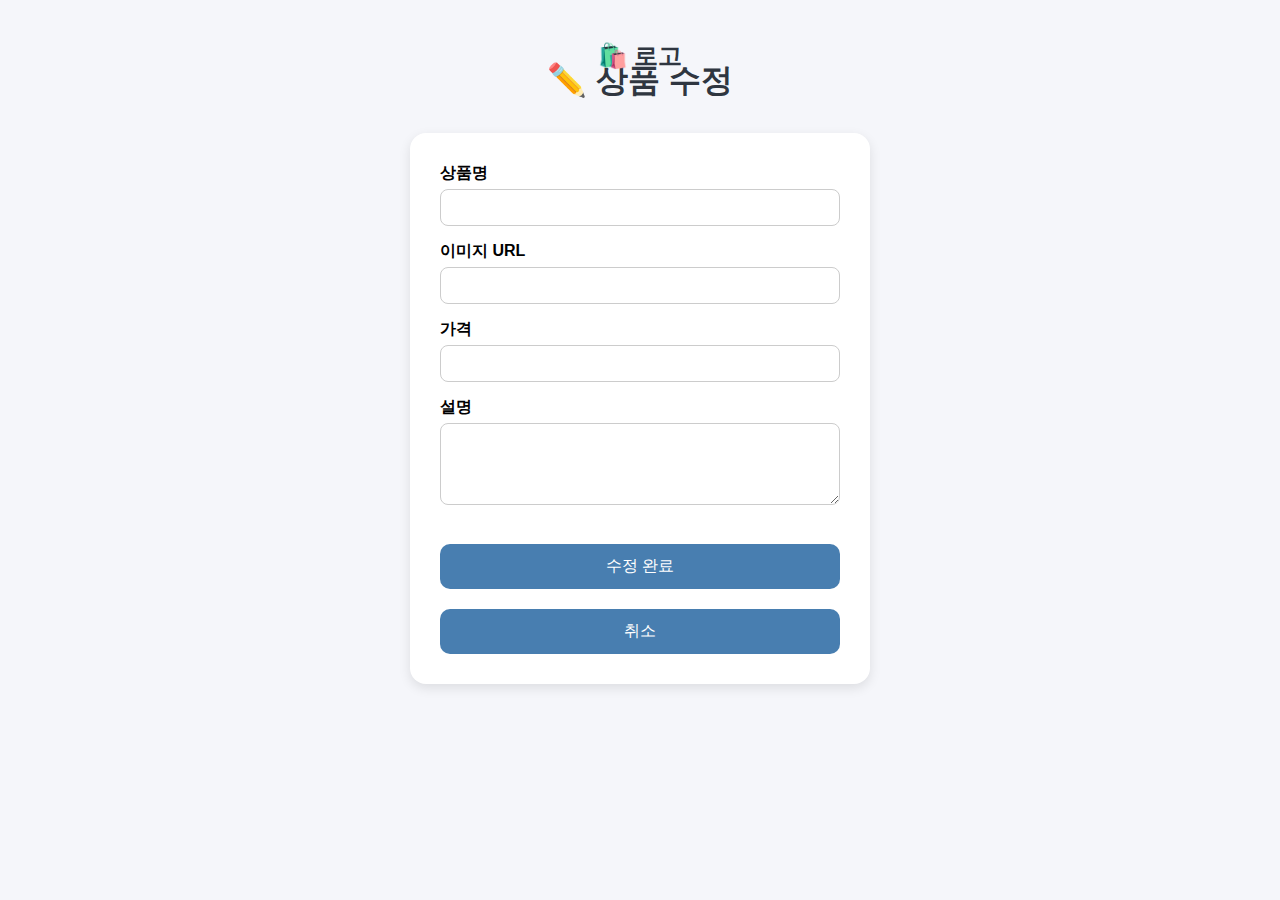
<file: src/main/resources/templates/edit.html>
<!DOCTYPE html>
<html lang="ko" xmlns:th="http://www.thymeleaf.org">
<head>
    <meta charset="UTF-8">
    <title>상품 수정</title>
    <style>
        body {
          font-family: Arial, sans-serif;
          background-color: #f5f6fa;
          padding: 30px;
          display: flex;
          flex-direction: column;
          align-items: center;
        }

        h1 {
          color: #2f3640;
          margin-bottom: 30px;
        }

        form {
          background: white;
          padding: 30px;
          border-radius: 16px;
          box-shadow: 0 4px 12px rgba(0, 0, 0, 0.1);
          width: 400px;
        }

        label {
          display: block;
          margin-bottom: 15px;
          font-weight: bold;
        }

        input, textarea {
          width: 100%;
          padding: 10px;
          margin-top: 5px;
          border-radius: 8px;
          border: 1px solid #ccc;
          box-sizing: border-box;
        }

        button {
          width: 100%;
          padding: 12px;
          background-color: #487eb0;
          color: white;
          font-size: 16px;
          border: none;
          border-radius: 10px;
          margin-top: 20px;
          cursor: pointer;
        }

        button:hover {
          background-color: #40739e;
        }
    </style>
</head>
<body>
<header style="position: absolute; top: 40px; text-align: center; width: 100%;">
    <a href="/" style="text-decoration: none; color: #2f3640; font-size: 24px; font-weight: bold;">
        🛍️ 로고
    </a>
</header>

<h1>✏️ 상품 수정</h1>

<form action="/edit" method="post">
    <!-- 숨겨진 ID 필드 -->
    <input type="hidden" name="productId" th:value="${product.id}"/>

    <label>
        상품명
        <input type="text" name="productName" th:value="${product.productName}" required/>
    </label>

    <label>
        이미지 URL
        <input type="text" name="imageUrl" th:value="${product.imageUrl}" required/>
    </label>

    <label>
        가격
        <input type="number" name="price" th:value="${product.price}" required/>
    </label>

    <label>
        설명
        <textarea name="description" rows="4" required th:text="${product.description}"></textarea>
    </label>

    <button type="submit">수정 완료</button>
    <button type="button" onclick="location.href='/myProducts'">취소</button>
</form>

</body>
</html>
</file>
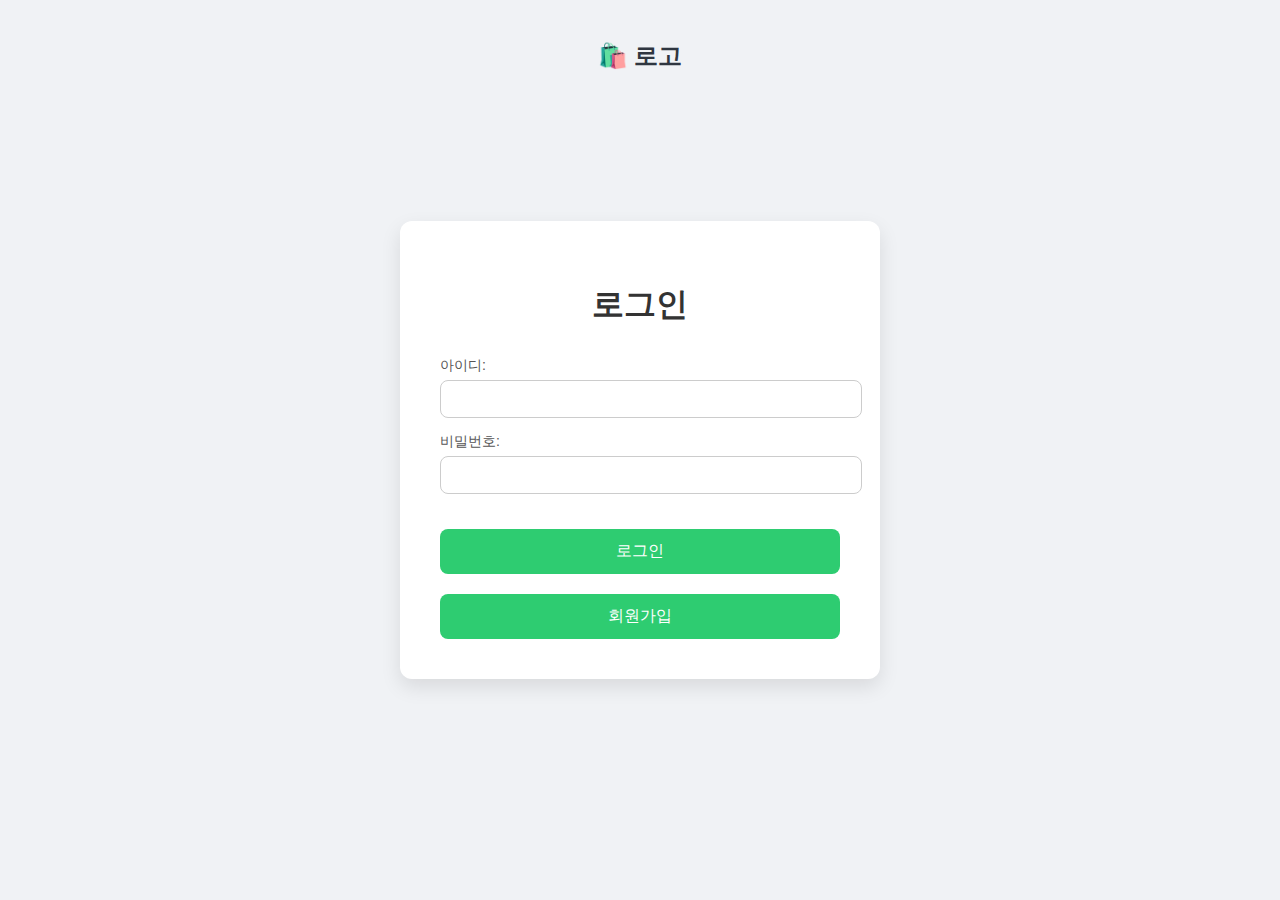
<file: src/main/resources/templates/login.html>
<!DOCTYPE html>
<html lang="ko">
<head>
    <meta charset="UTF-8">
    <title>로그인</title>
    <style>
        body {
          font-family: 'Arial', sans-serif;
          background-color: #f0f2f5;
          display: flex;
          justify-content: center;
          align-items: center;
          height: 100vh;
          margin: 0;
        }

        .login-container {
          background-color: white;
          padding: 40px;
          border-radius: 12px;
          box-shadow: 0 8px 20px rgba(0, 0, 0, 0.1);
          width: 100%;
          max-width: 400px;
        }

        h1 {
          text-align: center;
          color: #333;
          margin-bottom: 30px;
        }

        label {
          display: block;
          margin-bottom: 15px;
          color: #555;
          font-size: 14px;
        }

        input {
          width: 100%;
          padding: 10px;
          margin-top: 5px;
          border: 1px solid #ccc;
          border-radius: 8px;
          font-size: 14px;
        }

        button {
          width: 100%;
          padding: 12px;
          background-color: #2ecc71;
          color: white;
          border: none;
          border-radius: 8px;
          font-size: 16px;
          margin-top: 20px;
          cursor: pointer;
          transition: background 0.3s;
        }

        button:hover {
          background-color: #27ae60;
        }
    </style>
</head>
<body>

<header style="position: absolute; top: 40px; text-align: center; width: 100%;">
    <a href="/" style="text-decoration: none; color: #2f3640; font-size: 24px; font-weight: bold;">
        🛍️ 로고
    </a>
</header>

<div class="login-container">
    <h1>로그인</h1>


    <!-- ✅ 에러 메시지 출력 부분 -->


    <form action="/login" method="post">
        <input type="hidden" name="redirectURL" th:value="${redirectURL}"/>

        <label>아이디:
            <input type="text" name="username" required/>
        </label>
        <label>비밀번호:
            <input type="password" name="password" required/>
        </label>

        <div th:if="${error}" class="error-message" th:text="${error}"></div>

        <button type="submit">로그인</button>
        <button type="button" class="signup-btn" onclick="location.href='/signup'">회원가입</button>
    </form>
</div>
</body>
</html>
</file>
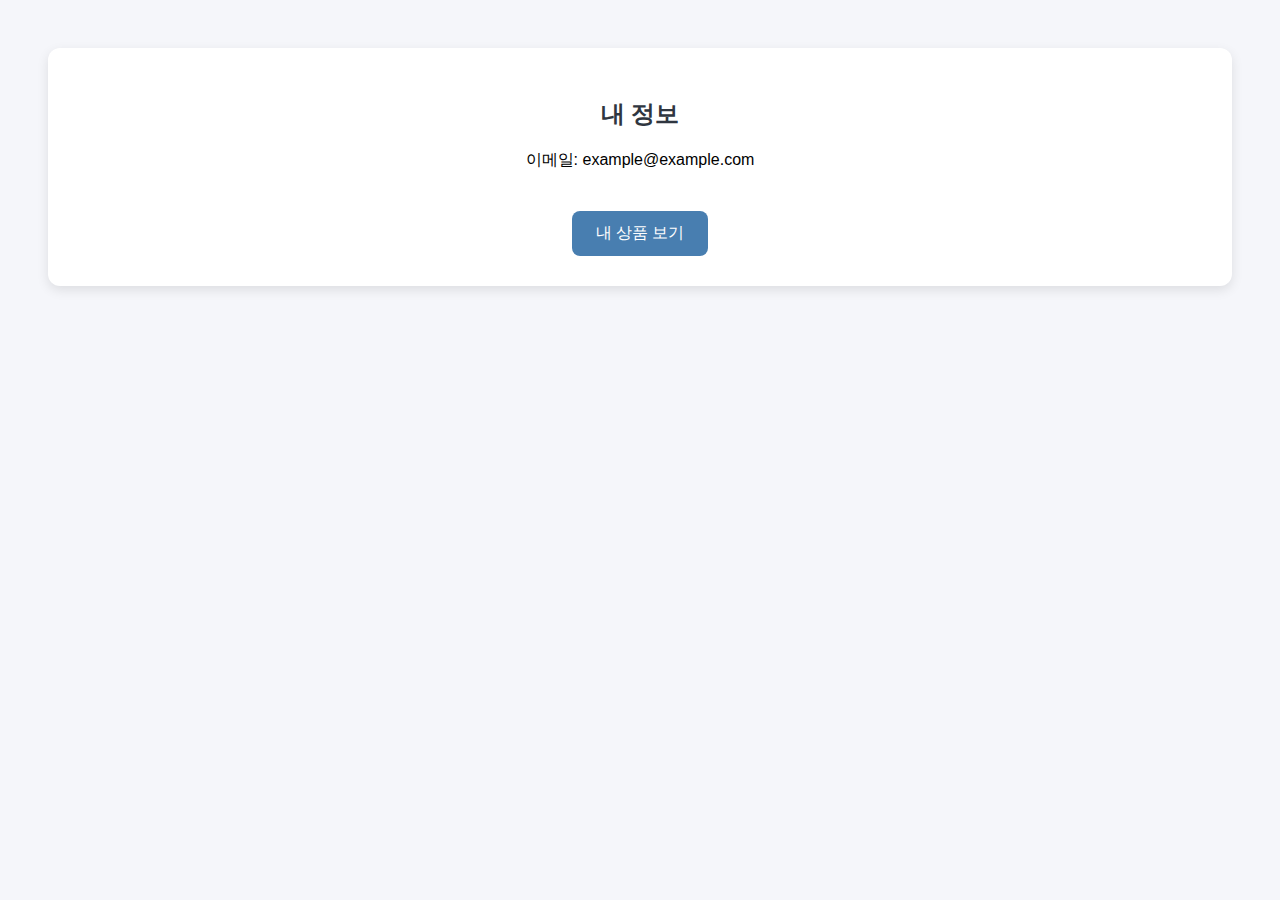
<file: src/main/resources/templates/profile.html>
<!DOCTYPE html>
<html lang="ko" xmlns:th="http://www.thymeleaf.org">
<head>
    <meta charset="UTF-8">
    <title>내 정보</title>
    <style>
        body {
          font-family: Arial, sans-serif;
          background-color: #f5f6fa;
          padding: 40px;
        }

        .profile-box {
          background: white;
          padding: 30px;
          border-radius: 12px;
          box-shadow: 0 4px 12px rgba(0,0,0,0.1);
          text-align: center;
        }

        .profile-box h2 {
          color: #2f3640;
        }

        .info-row {
          margin: 10px 0;
          font-size: 16px;
        }

        .product-btn {
          margin-top: 30px;
          padding: 12px 24px;
          font-size: 16px;
          border: none;
          border-radius: 8px;
          background-color: #487eb0;
          color: white;
          cursor: pointer;
        }

        .product-btn:hover {
          background-color: #40739e;
        }
    </style>
</head>
<body>

<div class="profile-box">
    <h2 th:text="|${username}님의 정보|">내 정보</h2>
    <p class="info-row" th:text="|이메일: ${email}|">이메일: example@example.com</p>

    <button class="product-btn" onclick="location.href='/myProducts'">내 상품 보기</button>
</div>

</body>
</html>
</file>
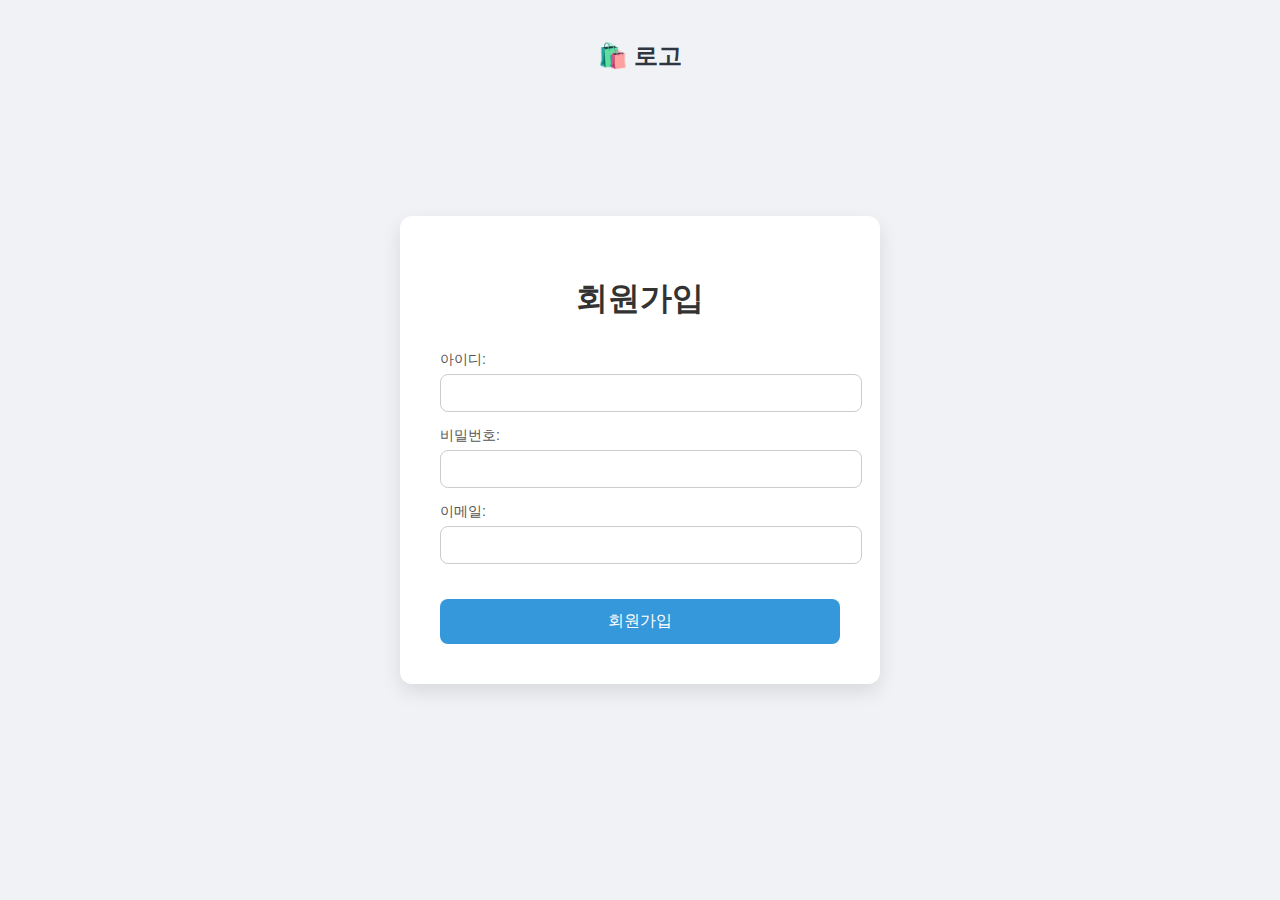
<file: src/main/resources/templates/signup.html>
<!DOCTYPE html>
<html lang="ko">
<head>
    <meta charset="UTF-8">
    <title>회원가입</title>
    <style>
        body {
          font-family: 'Arial', sans-serif;
          background-color: #f0f2f5;
          display: flex;
          justify-content: center;
          align-items: center;
          height: 100vh;
          margin: 0;
        }

        .signup-container {
          background-color: white;
          padding: 40px;
          border-radius: 12px;
          box-shadow: 0 8px 20px rgba(0, 0, 0, 0.1);
          width: 100%;
          max-width: 400px;
        }

        h1 {
          text-align: center;
          color: #333;
          margin-bottom: 30px;
        }

        label {
          display: block;
          margin-bottom: 15px;
          color: #555;
          font-size: 14px;
        }

        input {
          width: 100%;
          padding: 10px;
          margin-top: 5px;
          border: 1px solid #ccc;
          border-radius: 8px;
          font-size: 14px;
        }

        button {
          width: 100%;
          padding: 12px;
          background-color: #3498db;
          color: white;
          border: none;
          border-radius: 8px;
          font-size: 16px;
          margin-top: 20px;
          cursor: pointer;
          transition: background 0.3s;
        }

        button:hover {
          background-color: #2980b9;
        }
    </style>
</head>
<body>
<header style="position: absolute; top: 40px; text-align: center; width: 100%;">
    <a href="/" style="text-decoration: none; color: #2f3640; font-size: 24px; font-weight: bold;">
        🛍️ 로고
    </a>
</header>

<div class="signup-container">
    <h1>회원가입</h1>
    <form action="/signup" method="post">
        <label>아이디:
            <input type="text" name="username" required/>
        </label>
        <label>비밀번호:
            <input type="password" name="password" required/>
        </label>
        <label>이메일:
            <input type="email" name="email" required/>
        </label>

        <div th:if="${error}" class="error-message" th:text="${error}"></div>

        <button type="submit">회원가입</button>
    </form>
</div>
</body>
</html>
</file>
